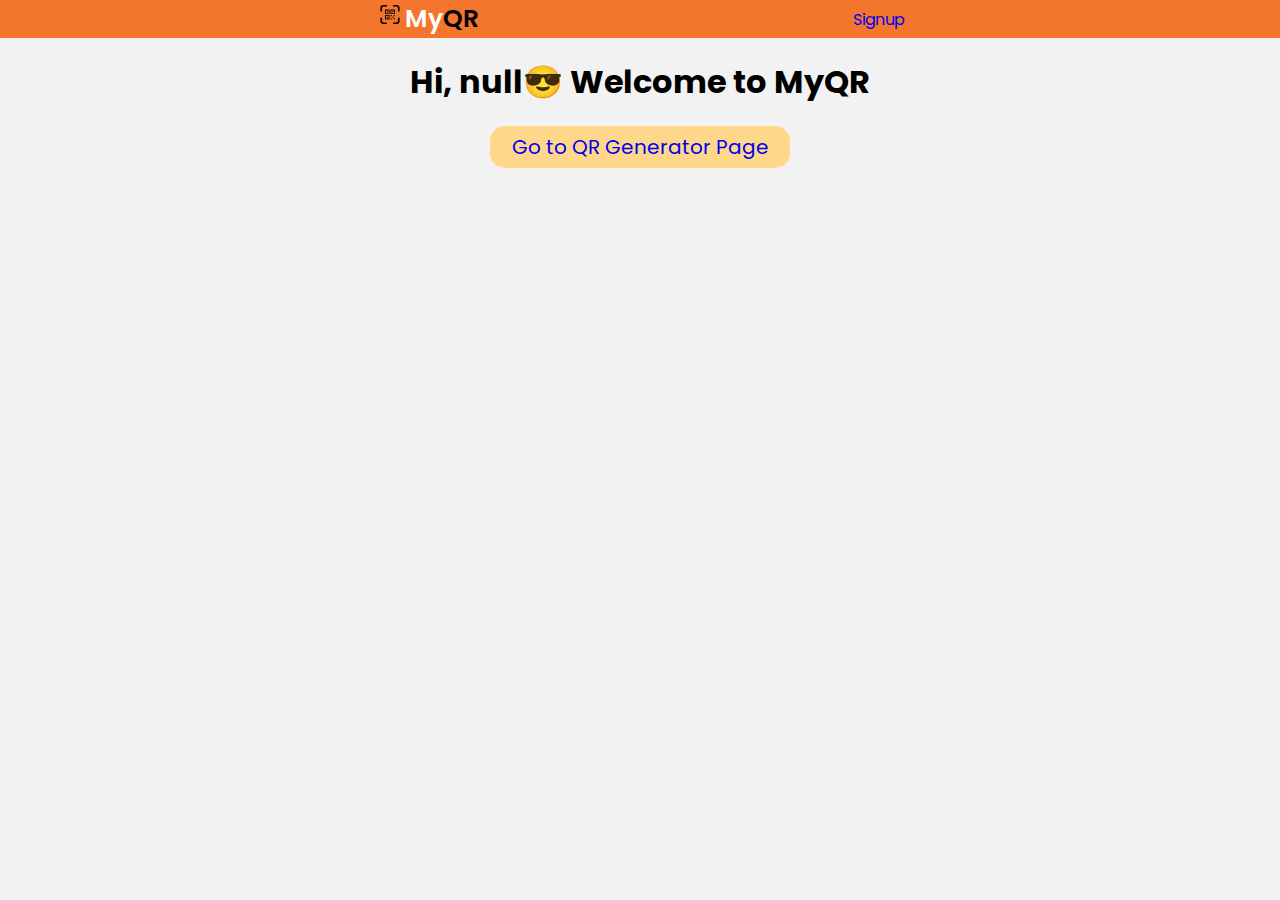
<file: index.html>
<!DOCTYPE html>
<html lang="en">
  <head>
    <meta charset="UTF-8" />
    <meta name="viewport" content="width=device-width, initial-scale=1.0" />
    <title>QR Generator</title>
    <link rel="stylesheet" href="main.css" />
  </head>
  <body>
    <div class="container">
      <header>
        <div class="logo">
          <img src="images/qr logo.svg" alt="qr logo" /><a href="#"
            ><span>My</span>QR</a
          >
        </div>
        <div class="signup">
          <a href="index-2.html">Signup</a>
        </div>
        <div class="login">
          <a href="index-4.html">Login</a>
        </div>
      </header>

      <h1>Welcome to My QR</h1>
      <a class="generator-link" href="index-3.html">Go to QR Generator Page</a>
    </div>

    <script src="script.js"></script>
  </body>
</html>
</file>
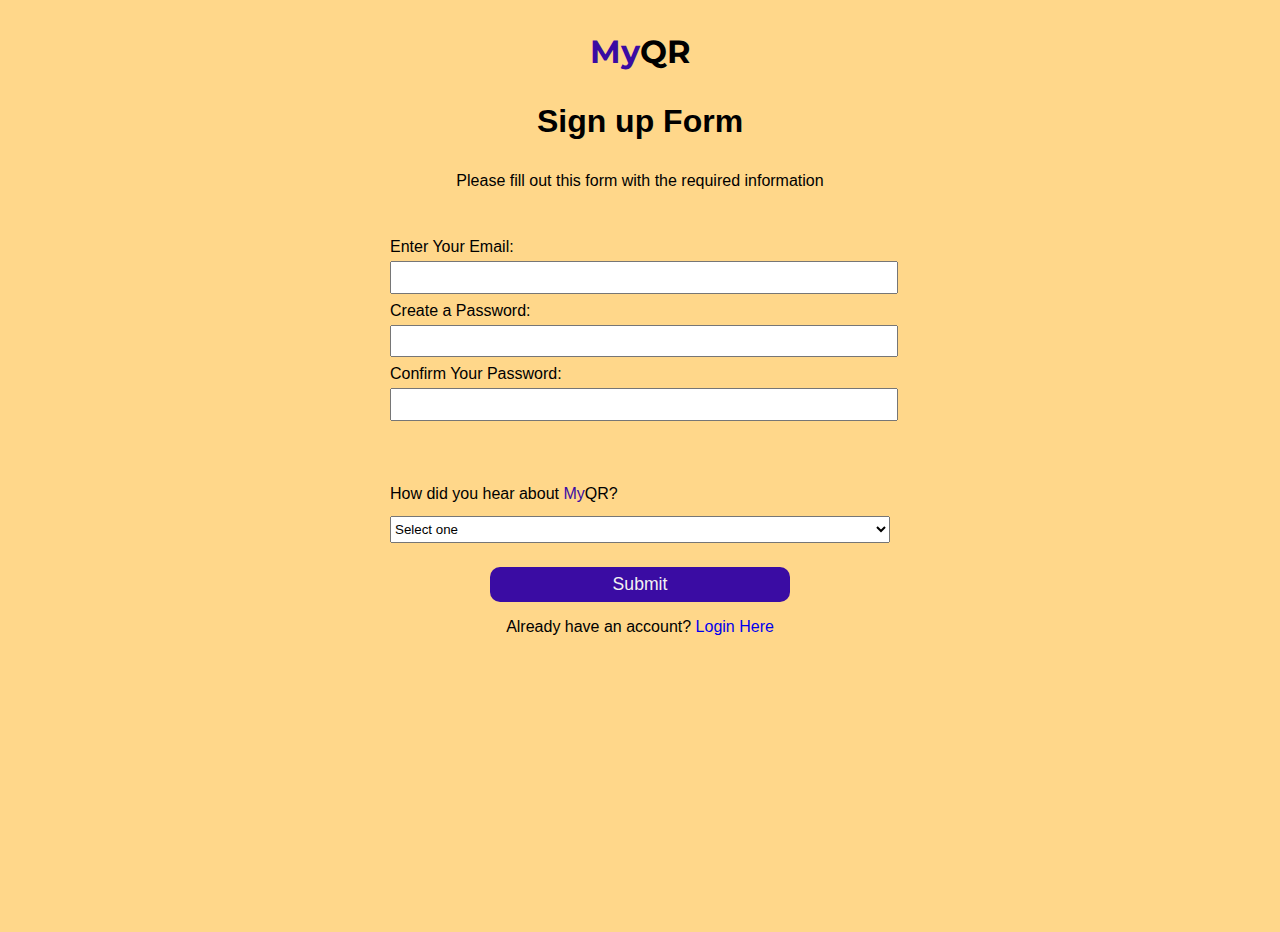
<file: index-2.html>
<!DOCTYPE html>
<html lang="en">
<head>
    <meta charset="UTF-8">
    <meta name="viewport" content="width=device-width, initial-scale=1.0">
    <title>Sign Up</title>
    <link rel="stylesheet" href="main-2.css">
</head>
<body>
        <h1 class="logo">My<span>QR</span></h1>
    <h1>Sign up Form</h1>
    <p>Please fill out this form with the required information</p>
   <form action="#">
    <fieldset>
            <label>Enter Your Email: <input type="email" required></label>
            <label>Create a Password: <input id="password" type="password" required></label>
            <label>Confirm Your Password: <input type="password"required></label>
    </fieldset>

    <fieldset>
        <label class="question">
            How did you hear about <span>My</span>QR?
        </label>
        <select>
            <option value="">Select one</option>
            <option value="1">Twitter</option>
            <option value="2">Friends</option>
            <option value="3">Instagram</option>
            <option value="4">Others</option>
        </select>
        </label>
   
    </fieldset>
                 <a href="index.html"> <input  type="submit" value="Submit"></a>
   </form>
   <p>Already have an account? <a class="loginhere" href="index-4.html">Login Here</a> </p>
</body>


</html>
</file>
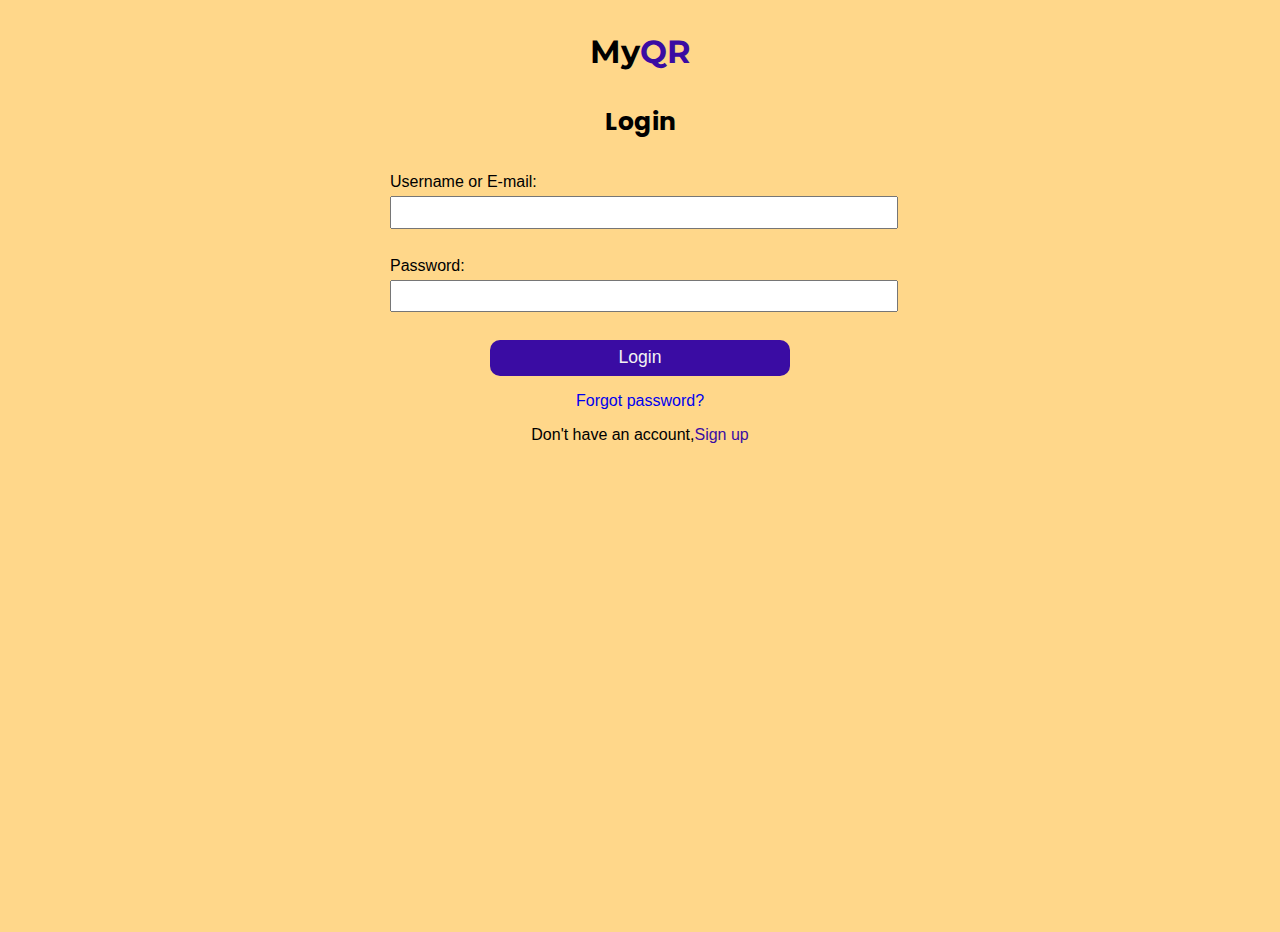
<file: index-4.html>
<!DOCTYPE html>
<html lang="en">
  <head>
    <meta charset="UTF-8" />
    <meta http-equiv="X-UA-Compatible" content="IE=edge" />
    <meta name="viewport" content="width=device-width, initial-scale=1.0" />
    <title>Log in</title>
    <link rel="stylesheet" href="main-4.css" />
  </head>
  <body>
    <form>
      <h1 class="logo"><span>My</span>QR</h1>
      <h2>Login</h2>
      <form action="#">
        <fieldset>
          <label for="username"
            >Username or E-mail: <input type="text" required
          /></label>
          <label>Password: <input type="password" required /></label>
          <input type="submit" value="Login" />
          <a href="#"> <p class="forget">Forgot password?</p></a>
          <p>
            Don't have an account,<a class="signup" href="index-2.html"
              >Sign up</a
            >
          </p>
        </fieldset>
      </form>
    </form>
  </body>
</html>
</file>
<file: main.css>
@import url("https://fonts.googleapis.com/css2?family=Poppins:ital,wght@0,100;0,200;0,300;0,400;0,500;0,600;0,700;0,800;0,900;1,100;1,200;1,300;1,400;1,500;1,600;1,700;1,800;1,900&display=swap");
* {
  margin: 0;
  padding: 0;
  box-sizing: border-box;
  font-family: "poppins", sans-serif;
}
* a {
  text-decoration: none;
}

body {
  background-color: #f2f2f2;
}
body .container header {
  display: flex;
  align-items: center;
  justify-content: space-evenly;
  background: #f4762d;
}
body .container header .logo img {
  width: 30px;
  height: 25px;
}
body .container header .logo a {
  font-size: 25px;
  color: #000;
  font-weight: 600;
}
body .container header .logo a span {
  color: #fff;
}
body .container header .login {
  display: none;
}
body .container h1 {
  text-align: center;
  padding: 20px;
}
body .container .generator-link {
  background: #ffd78a;
  display: flex;
  justify-content: center;
  width: 300px;
  margin: 0 auto;
  font-size: 20px;
  padding: 6px 12px;
  border-radius: 15px;
}/*# sourceMappingURL=main.css.map */
</file>
<file: main-2.css>
@import url("https://fonts.googleapis.com/css2?family=Montserrat:wght@600;700&display=swap");
@import url("https://fonts.googleapis.com/css2?family=Poppins:wght@400;700&display=swap");

* {
  margin: 0 auto;
  padding: 0 auto;
}

a {
  text-decoration: none;
}

body {
  font-family: Arial, Helvetica, sans-serif;
  background: #f2f2f2;
  width: 100%;
  height: 100vh;
  background: #ffd78a;
}

h1,
p {
  margin: 1em auto;
  text-align: center;
}

.logo {
  color: #3a0ca3;
  text-align: center;
  margin: 1em auto;
  font-family: Montserrat;
}

span {
  color: black;
}

label span {
  color: #3a0ca3;
}

label {
  display: block;
  margin: 0.5rem 0;
}

form {
  width: 60vw;
  max-width: 500px;
  min-width: 300px;
  margin: 0 auto;
}

fieldset {
  padding: 1.5rem 0;
  border: 0;
}

input,
textarea,
select {
  width: 100%;
  margin: 0;
  margin-top: 5px;
  min-height: 2em;
}

input[type="submit"] {
  display: block;
  border-radius: 10px;
  margin: 0 auto;
  min-width: 300px;
  width: 60%;
  font-size: 1.1rem;
  background: #3a0ca3;
  border: none;
  color: #f2f2f2;
  cursor: pointer;
}

input[type="submit"]:hover {
  font-size: 1.5rem;
}
</file>
<file: main-4.css>
@import url("https://fonts.googleapis.com/css2?family=Montserrat:wght@600;700&display=swap");
@import url("https://fonts.googleapis.com/css2?family=Poppins:wght@400;700&display=swap");

* {
  margin: 0 auto;
  padding: 0 auto;
}

a {
  text-decoration: none;
}

body {
  font-family: Arial, Helvetica, sans-serif;
  background: #f2f2f2;
  width: 100%;
  height: 100vh;
  background: #ffd78a;
}

h1,
p {
  margin: 1em auto;
  text-align: center;
}

h2 {
  text-align: center;
  font-family: poppins;
  font-size: 25px;
}

.logo {
  color: #3a0ca3;
  text-align: center;
  margin: 1em auto;
  font-family: Montserrat;
}

span {
  color: #000;
}

label {
  display: block;
  margin: 0.5rem 0;
}

form {
  width: 60vw;
  max-width: 500px;
  min-width: 300px;
  margin: 0 auto;
}

fieldset {
  padding: 1.5rem 0;
  border: 0;
}

input,
textarea,
select {
  width: 100%;
  margin: 0;
  margin-top: 5px;
  min-height: 2em;
  margin-bottom: 20px;
}

input[type="submit"] {
  display: block;
  border-radius: 10px;
  margin: 0 auto;
  min-width: 300px;
  width: 60%;
  font-size: 1.1rem;
  background: #3a0ca3;
  border: none;
  color: #f2f2f2;
  cursor: pointer;
}

input[type="submit"]:hover {
  background: #fff;
  color: #3a0ca3;
  font-size: 1.3rem;
  border: 1px solid #3a0ca3;
}

p {
  font-size: 16px;
}

a.signup {
  color: #3a0ca3;
  cursor: pointer;
  font-size: 16px;
}
</file>
